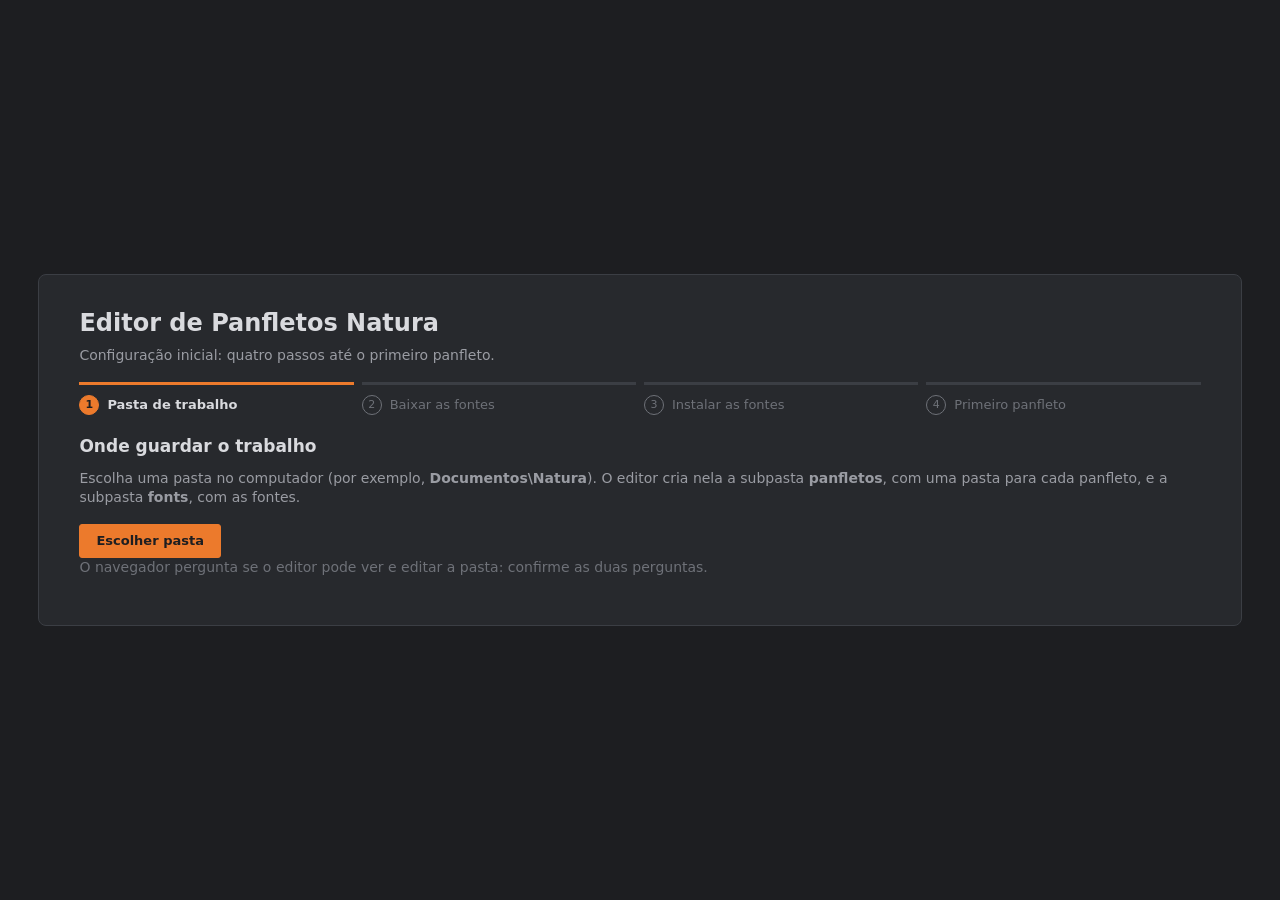
<file: natura/index.html>
<!doctype html>
<html lang="pt-BR">
<head>
<meta charset="utf-8">
<meta name="viewport" content="width=device-width,initial-scale=1">
<title>Editor de Panfletos Natura</title>
<link rel="stylesheet" href="css/app.css">
</head>
<body>
<div id="app"></div>

<script src="vendor/konva.min.js"></script>
<script src="vendor/htm-preact.umd.js"></script>
<script src="biblioteca/natura-friday-1.js"></script>
<script src="biblioteca/natal-1.js"></script>
<script src="biblioteca/dia-das-maes-1.js"></script>
<script src="biblioteca/dia-dos-pais-1.js"></script>

<script src="js/util.js"></script>
<script src="js/normalizar.js"></script>
<script src="js/arquivos.js"></script>
<script src="js/fontes.js"></script>
<script src="js/tipografia.js"></script>
<script src="js/imagens.js"></script>
<script src="js/modelo.js"></script>
<script src="js/artes.js"></script>
<script src="js/estado.js"></script>
<script src="js/componentes.js"></script>
<script src="js/cena.js"></script>
<script src="js/exportar.js"></script>
<script src="js/sincronizar.js"></script>
<script src="js/ui-dialogos.js"></script>
<script src="js/ui-paineis.js"></script>
<script src="js/ui.js"></script>
</body>
</html>
</file>
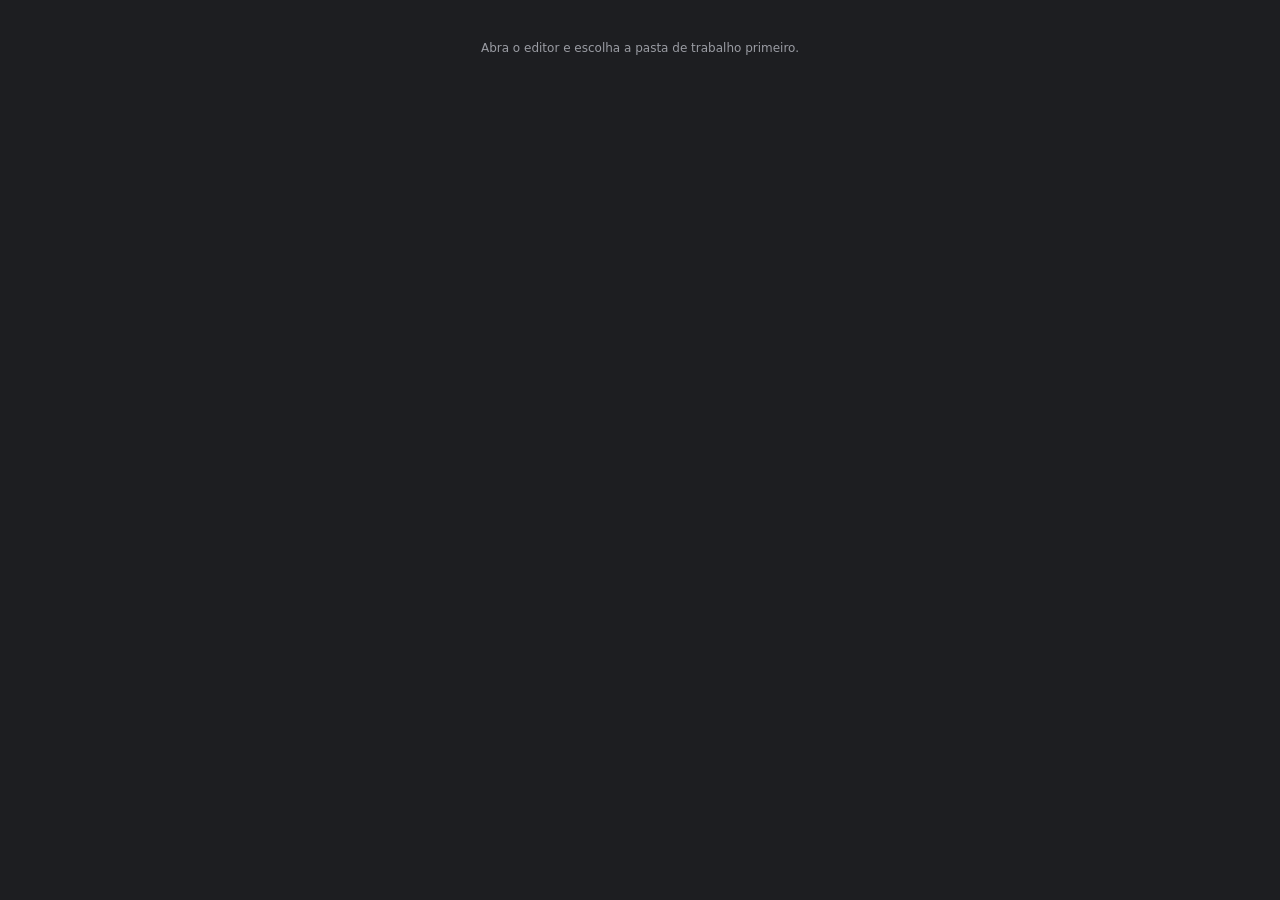
<file: natura/playground.html>
<!doctype html>
<html lang="pt-BR">
<head>
<meta charset="utf-8">
<meta name="viewport" content="width=device-width,initial-scale=1">
<title>Tipografia das ofertas</title>
<link rel="stylesheet" href="css/app.css">
<style>
  body { overflow: auto; }
  .pg { display: grid; grid-template-rows: auto 1fr; min-height: 100vh; }
  .pg-topo { display: flex; align-items: center; gap: 14px; padding: 10px 16px; background: var(--panel); border-bottom: 1px solid var(--line); position: sticky; top: 0; z-index: 2; }
  .pg-topo h1 { font-size: 14px; margin: 0; font-weight: 600; }
  .pg-topo .grow { flex: 1; }
  .pg-variacoes { display: grid; gap: 14px; padding: 14px 16px; grid-template-columns: repeat(var(--n), minmax(320px, 520px)); align-items: start; }
  .pg-var { background: var(--panel); border: 1px solid var(--line); border-radius: 6px; overflow: hidden; }
  .pg-var.em-uso { border-color: var(--ok); }
  .pg-var header { display: flex; align-items: center; gap: 8px; padding: 8px 10px; border-bottom: 1px solid var(--line); }
  .pg-var header b { font-size: 13px; }
  .pg-var header .grow { flex: 1; }
  .pg-var .tag-uso { color: var(--ok); font-size: 11px; }
  .pg-previa { background: #fff; }
  .pg-previa canvas { display: block; width: 100%; height: auto; }
  .pg-previa.zoom { max-height: 62vh; overflow: auto; }
  .pg-previa.zoom canvas { width: calc(var(--zoom) * var(--w)); max-width: none; }
  .pg-ctrl { padding: 8px 10px 12px; display: grid; gap: 10px; }
  .pg-sec h3 { margin: 0 0 4px; font-size: 10px; font-weight: 600; letter-spacing: .06em; text-transform: uppercase; color: var(--fg-faint); }
  .pg-lin { display: grid; grid-template-columns: 96px 1fr 1fr; gap: 6px; align-items: center; margin-bottom: 4px; font-size: 12px; }
  .pg-lin.c2 { grid-template-columns: 96px 1fr; }
  .pg-lin label { color: var(--fg-dim); }
  .pg-lin input, .pg-lin select { width: 100%; min-width: 0; }
  .pg-msg { padding: 40px; text-align: center; color: var(--fg-dim); }
</style>
</head>
<body>
<div id="app"></div>

<script src="vendor/konva.min.js"></script>
<script src="vendor/htm-preact.umd.js"></script>
<script src="js/util.js"></script>
<script src="js/normalizar.js"></script>
<script src="js/arquivos.js"></script>
<script src="js/fontes.js"></script>
<script src="js/tipografia.js"></script>
<script src="js/imagens.js"></script>
<script src="js/modelo.js"></script>
<script src="js/artes.js"></script>
<script src="js/estado.js"></script>
<script src="js/componentes.js"></script>
<script src="js/cena.js"></script>
<script src="js/playground.js"></script>
</body>
</html>
</file>
<file: natura/css/app.css>
/* Editor de Panfletos — interface escura no estilo de editores de imagem */


:root {
  --bg: #1d1e21;
  --panel: #27292d;
  --panel-2: #303237;
  --field: #1a1b1e;
  --line: #3b3e44;
  --line-soft: #33363b;
  --fg: #d9dade;
  --fg-dim: #9a9ca3;
  --fg-faint: #6e7178;
  --accent: #ec7a2c;
  --accent-ink: #1d1e21;
  --sel: #3d8bfd;
  --danger: #e5534b;
  --ok: #57ab5a;
  --ok-hover: #68bd6b;
  --warn: #d6a23a;
  --canvas: #3a3c41;
  --ui: 'Segoe UI', system-ui, -apple-system, sans-serif;
  color-scheme: dark;
}

* { box-sizing: border-box; }
html, body { height: 100%; margin: 0; }
body { background: var(--bg); color: var(--fg); font: 12px/1.4 var(--ui); overflow: hidden; user-select: none; }
#app { height: 100%; }
button, input, select, textarea { font: inherit; color: inherit; }
input, select, textarea { user-select: text; }
:focus-visible { outline: 2px solid var(--sel); outline-offset: 1px; }

/* ---------- Estrutura ---------- */
.app { display: grid; height: 100%; grid-template-rows: 30px 1fr 24px; grid-template-columns: 40px 1fr 300px; grid-template-areas: "menu menu menu" "tools main dock" "status status status"; }
.menubar { grid-area: menu; display: flex; align-items: center; gap: 2px; padding: 0 8px; background: var(--panel); border-bottom: 1px solid var(--line); }
.menubar .brand { display: flex; align-items: center; gap: 6px; font-weight: 600; margin-right: 10px; color: var(--fg); }
.menubar .brand i { width: 14px; height: 14px; border-radius: 50% 50% 50% 0; background: var(--accent); display: inline-block; }
.menu { position: relative; }
.menu > button { background: none; border: 0; padding: 4px 9px; border-radius: 3px; cursor: default; }
.menu > button:hover, .menu.open > button { background: var(--panel-2); }
.menu > button.verde { background: var(--ok); color: var(--accent-ink); font-weight: 600; margin-left: 6px; }
.menu > button.verde:hover:not(:disabled) { background: var(--ok-hover); }
.menu > button.verde:disabled { opacity: .45; }
.menu-list { position: absolute; top: 100%; left: 0; z-index: 50; min-width: 230px; background: var(--panel-2); border: 1px solid var(--line); border-radius: 4px; padding: 4px 0; box-shadow: 0 8px 24px rgba(0,0,0,.45); }
.menu-list button { display: flex; width: 100%; justify-content: space-between; gap: 16px; background: none; border: 0; padding: 5px 14px; text-align: left; cursor: default; }
.menu-list button:hover:not(:disabled) { background: var(--sel); color: #fff; }
.menu-list button:disabled { color: var(--fg-faint); }
.menu-list kbd { font: 11px var(--ui); color: var(--fg-dim); }
.menu-list button:hover:not(:disabled) kbd { color: #fff; }
.menu-list hr { border: 0; border-top: 1px solid var(--line); margin: 4px 0; }

.toolbar { grid-area: tools; background: var(--panel); border-right: 1px solid var(--line); display: flex; flex-direction: column; align-items: center; gap: 2px; padding-top: 6px; }
.tool { width: 30px; height: 30px; display: grid; place-items: center; background: none; border: 1px solid transparent; border-radius: 4px; color: var(--fg-dim); cursor: default; }
.tool:hover { background: var(--panel-2); color: var(--fg); }
.tool.on { background: var(--field); border-color: var(--line); color: var(--fg); }
.tool svg { width: 17px; height: 17px; }
.toolbar .sep { width: 22px; border-top: 1px solid var(--line); margin: 4px 0; }

.main { grid-area: main; display: grid; grid-template-rows: 30px 1fr; min-width: 0; min-height: 0; }
.tabs { display: flex; align-items: flex-end; gap: 1px; background: var(--bg); padding: 0 6px; border-bottom: 1px solid var(--line); }
.tab { background: var(--panel); border: 1px solid var(--line); border-bottom: 0; padding: 5px 16px; border-radius: 4px 4px 0 0; color: var(--fg-dim); cursor: default; position: relative; top: 1px; }
.tab.on { background: var(--canvas); color: var(--fg); }
.viewport { position: relative; background: var(--canvas); overflow: hidden; min-height: 0; }
.viewport.hand { cursor: grab; }
.viewport.hand.panning { cursor: grabbing; }
.viewport.zoom { cursor: zoom-in; }
.viewport .drop-hint { position: absolute; inset: 0; border: 2px dashed var(--accent); pointer-events: none; }

.dock { grid-area: dock; background: var(--panel); border-left: 1px solid var(--line); display: grid; grid-template-rows: minmax(0, 1.25fr) minmax(0, 1fr); min-height: 0; }
.dock-section { display: grid; grid-template-rows: 28px 1fr; min-height: 0; border-bottom: 1px solid var(--line); }
.dock-tabs { display: flex; background: var(--bg); border-bottom: 1px solid var(--line); }
.dock-tabs button { background: none; border: 0; border-right: 1px solid var(--line-soft); padding: 0 12px; color: var(--fg-dim); cursor: default; }
.dock-tabs button.on { background: var(--panel); color: var(--fg); box-shadow: inset 0 2px 0 var(--accent); }
.dock-body { overflow: auto; padding: 10px; min-height: 0; }

.statusbar { grid-area: status; display: flex; align-items: center; gap: 18px; padding: 0 10px; background: var(--panel); border-top: 1px solid var(--line); color: var(--fg-dim); font-size: 11px; }
.statusbar .grow { flex: 1; }
.statusbar .saved { color: var(--ok); }
.statusbar .dirty { color: var(--warn); }
.statusbar .err { color: var(--danger); }

/* ---------- Campos ---------- */
.group { margin-bottom: 14px; }
.group-title { font-size: 11px; text-transform: uppercase; letter-spacing: .06em; color: var(--fg-faint); margin: 0 0 6px; display: flex; justify-content: space-between; align-items: center; }
.field { display: grid; grid-template-columns: 92px 1fr; align-items: center; gap: 6px; margin-bottom: 6px; }
.field > label { color: var(--fg-dim); }
.field.stack { grid-template-columns: 1fr; }
.row { display: flex; gap: 6px; align-items: center; }
.row > * { min-width: 0; }
.grow { flex: 1; }
input[type=text], input[type=number], input[type=date], input[type=url], select, textarea { width: 100%; background: var(--field); border: 1px solid var(--line); border-radius: 3px; padding: 4px 6px; outline: none; }
input:focus, select:focus, textarea:focus { border-color: var(--sel); }
textarea { resize: vertical; min-height: 54px; }
input[type=number] { font-variant-numeric: tabular-nums; }
input[type=color] { width: 30px; height: 24px; padding: 0; border: 1px solid var(--line); border-radius: 3px; background: var(--field); }
input[type=range] { width: 100%; accent-color: var(--accent); }
input[type=checkbox] { accent-color: var(--accent); }
.color-field { display: flex; gap: 6px; align-items: center; }
.color-field input[type=text] { font-family: Consolas, monospace; }

.btn { background: var(--panel-2); border: 1px solid var(--line); border-radius: 3px; padding: 4px 10px; cursor: default; white-space: nowrap; }
a.btn { color: var(--fg); text-decoration: none; display: inline-block; }
.btn:hover:not(:disabled) { border-color: #555960; background: #383a40; }
.btn:disabled { opacity: .45; }
.btn.primary { background: var(--accent); border-color: var(--accent); color: var(--accent-ink); font-weight: 600; }
.btn.primary:hover:not(:disabled) { background: #f28a41; border-color: #f28a41; }
a.btn.verde, .btn.verde { background: var(--ok); border-color: var(--ok); color: var(--accent-ink); font-weight: 600; }
.btn.verde:hover:not(:disabled) { background: var(--ok-hover); border-color: var(--ok-hover); }
.btn.danger { color: #ffb4ae; }
.btn.small { padding: 2px 7px; font-size: 11px; }
.btn.icon { padding: 3px 6px; }
.btns { display: flex; flex-wrap: wrap; gap: 6px; }
.hint { color: var(--fg-faint); font-size: 11px; margin: 4px 0 8px; }
.warn-text { color: var(--warn); }
.err-text { color: var(--danger); }
.seg { display: inline-flex; border: 1px solid var(--line); border-radius: 3px; overflow: hidden; }
.seg button { background: var(--field); border: 0; padding: 3px 10px; border-right: 1px solid var(--line); cursor: default; }
.seg button:last-child { border-right: 0; }
.seg button.on { background: var(--accent); color: var(--accent-ink); font-weight: 600; }

/* ---------- Camadas ---------- */
.layers { display: flex; flex-direction: column; gap: 1px; }
.layer { display: grid; grid-template-columns: 22px 1fr auto; align-items: center; gap: 6px; padding: 4px 6px; border-radius: 3px; background: var(--panel-2); cursor: default; }
.layer.on { background: #2f4f7f; }
.layer .eye { background: none; border: 0; color: var(--fg-dim); padding: 0; cursor: default; }
.layer .eye.off { color: var(--fg-faint); opacity: .5; }
.layer .name { overflow: hidden; text-overflow: ellipsis; white-space: nowrap; }
.layer .acts { display: flex; gap: 2px; opacity: 0; }
.layer:hover .acts, .layer.on .acts { opacity: 1; }
.layer .acts button { background: none; border: 0; color: var(--fg-dim); padding: 0 3px; cursor: default; }
.layer .acts button:hover { color: var(--fg); }
.layer .lock { color: var(--fg-faint); font-size: 10px; }

/* ---------- Bibliotecas ---------- */
.lib-grid { display: grid; grid-template-columns: repeat(2, minmax(0, 1fr)); gap: 6px; }
.lib-item { background: var(--panel-2); border: 1px solid var(--line); border-radius: 4px; padding: 6px; display: flex; flex-direction: column; align-items: center; gap: 4px; cursor: grab; text-align: center; }
.lib-item:hover { border-color: var(--accent); }
.lib-item .prev { height: 54px; width: 100%; display: grid; place-items: center; background: #ece9e4; border-radius: 3px; overflow: hidden; }
.lib-item .prev canvas, .lib-item .prev img { max-width: 100%; max-height: 54px; }
.lib-item span { font-size: 11px; color: var(--fg-dim); }
.art-card { background: var(--panel-2); border: 1px solid var(--line); border-radius: 4px; overflow: hidden; margin-bottom: 8px; }
.art-card img { display: block; width: 100%; height: 64px; object-fit: cover; }
.art-card .body { padding: 6px 8px; display: flex; justify-content: space-between; align-items: center; gap: 6px; }
.art-assets { display: flex; gap: 6px; padding: 0 8px 8px; }
.art-assets .asset { flex: 1; border: 1px solid var(--line); border-radius: 3px; background: var(--field); padding: 4px; cursor: grab; text-align: center; font-size: 10px; color: var(--fg-dim); }
.art-assets .asset img { display: block; width: 100%; height: 42px; object-fit: contain; margin-bottom: 2px; }

/* ---------- Ofertas ---------- */
.offer { display: grid; grid-template-columns: 44px 1fr; gap: 8px; padding: 6px; border: 1px solid var(--line); border-radius: 4px; background: var(--panel-2); margin-bottom: 6px; cursor: grab; }
.offer.placed { opacity: .55; cursor: default; }
.offer .thumb { width: 44px; height: 44px; border-radius: 3px; background: #fff; display: grid; place-items: center; overflow: hidden; }
.offer .thumb img { max-width: 100%; max-height: 100%; }
.offer .t { font-weight: 600; line-height: 1.25; }
.offer .p { color: var(--fg-dim); font-variant-numeric: tabular-nums; }
.offer .where { color: var(--fg-faint); font-size: 11px; }

/* ---------- Produtos da célula ---------- */
.prod { border: 1px solid var(--line); border-radius: 4px; padding: 8px; margin-bottom: 8px; background: var(--panel-2); }
.prod.on { border-color: var(--sel); }
.prod-head { display: flex; gap: 8px; align-items: center; margin-bottom: 6px; }
.prod-head .thumb { width: 46px; height: 46px; background: #fff; border-radius: 3px; display: grid; place-items: center; overflow: hidden; flex: none; }
.prod-head .thumb img { max-width: 100%; max-height: 100%; }
.prod-head .code { font-weight: 600; font-variant-numeric: tabular-nums; }
.gallery { display: grid; grid-template-columns: repeat(4, 1fr); gap: 4px; margin: 6px 0; }
.gallery button { aspect-ratio: 1; background: #fff; border: 2px solid transparent; border-radius: 3px; padding: 0; overflow: hidden; cursor: default; }
.gallery button.on { border-color: var(--accent); }
.gallery button img { width: 100%; height: 100%; object-fit: contain; }
.gallery .empty { grid-column: 1 / -1; color: var(--fg-faint); }

/* ---------- Diálogos ---------- */
.modal-back { position: fixed; inset: 0; background: rgba(0,0,0,.55); display: grid; place-items: center; z-index: 100; }
.modal { background: var(--panel); border: 1px solid var(--line); border-radius: 6px; box-shadow: 0 20px 60px rgba(0,0,0,.6); width: min(920px, 94vw); max-height: 90vh; display: grid; grid-template-rows: auto 1fr auto; }
.modal.narrow { width: min(520px, 94vw); }
.modal header { padding: 12px 16px; border-bottom: 1px solid var(--line); display: flex; justify-content: space-between; align-items: center; }
.modal header h2 { font-size: 14px; margin: 0; font-weight: 600; }
.modal header .x { background: none; border: 0; color: var(--fg-dim); font-size: 18px; line-height: 1; cursor: default; }
.modal .body { padding: 14px 16px; overflow: auto; min-height: 0; }
.modal footer { padding: 10px 16px; border-top: 1px solid var(--line); display: flex; gap: 8px; justify-content: flex-end; align-items: center; }
.modal footer .note { margin-right: auto; color: var(--fg-dim); }
.cols-2 { display: grid; grid-template-columns: 1fr 1fr; gap: 18px; }
.table-wrap { overflow: auto; max-height: 260px; border: 1px solid var(--line); border-radius: 4px; }
table.tbl { border-collapse: collapse; width: 100%; font-size: 11.5px; }
.tbl th, .tbl td { padding: 4px 8px; border-bottom: 1px solid var(--line-soft); text-align: left; vertical-align: top; }
.tbl th { position: sticky; top: 0; background: var(--panel-2); color: var(--fg-dim); font-weight: 600; }
.tbl td.num { font-variant-numeric: tabular-nums; white-space: nowrap; }
.tbl .light { color: var(--fg-dim); }
.badge { display: inline-block; padding: 0 6px; border-radius: 9px; background: var(--accent); color: var(--accent-ink); font-size: 10px; font-weight: 700; }

/* Escolha gráfica do grid */
.tpl { background: var(--panel-2); border: 1px solid var(--line); border-radius: 6px; padding: 10px; }
.tpl h3 { margin: 0 0 8px; font-size: 12px; display: flex; justify-content: space-between; align-items: center; }
.tpl-page { aspect-ratio: 2550 / 3578; max-height: 330px; margin: 8px auto 0; background: #f2e6dc; border-radius: 3px; position: relative; padding: 13% 5% 8%; }
.tpl-page .hdr { position: absolute; left: 0; right: 0; top: 0; height: 11%; background: #ec6a26; border-radius: 3px 3px 0 0; }
.tpl-grid { display: grid; gap: 4px; height: 100%; }
.tpl-cell { background: #fff; border: 1px solid #cdbfb3; border-radius: 2px; display: grid; place-items: center; color: #8b7d72; font-size: 10px; font-weight: 600; cursor: pointer; }
.tpl-cell:hover { border-color: var(--accent); }
.tpl-cell.removed { background: repeating-linear-gradient(45deg, #e6d8cc, #e6d8cc 4px, #efe3d8 4px, #efe3d8 8px); color: transparent; border-style: dashed; }
.tpl-cell.banner { background: #2c3b2f; color: #f0a070; border: 0; }
.tpl-cell.span { background: #fff7f0; }
.progress { height: 6px; background: var(--field); border-radius: 3px; overflow: hidden; }
.progress i { display: block; height: 100%; background: var(--accent); transition: width .2s; }

/* Tela inicial */
.welcome { height: 100%; display: grid; place-items: center; background: var(--bg); }
.welcome .card { width: min(560px, 92vw); background: var(--panel); border: 1px solid var(--line); border-radius: 8px; padding: 28px; }
.welcome h1 { font-size: 20px; margin: 0 0 6px; }
.welcome p { color: var(--fg-dim); margin: 0 0 16px; font-size: 13px; }
.welcome .projects { margin: 14px 0; display: flex; flex-direction: column; gap: 6px; max-height: 300px; overflow: auto; }
.welcome .proj { display: flex; justify-content: space-between; align-items: center; padding: 8px 10px; border: 1px solid var(--line); border-radius: 4px; background: var(--panel-2); cursor: default; }
.welcome .proj:hover { border-color: var(--accent); }
.welcome .proj small { color: var(--fg-faint); }
/* Configuração guiada */
.welcome .ok-text { color: var(--ok); }
.welcome .err-text { color: var(--danger); }
.welcome .hint { color: var(--fg-faint); font-size: 11px; }
.welcome .card.guia { width: min(1240px, 94vw); max-height: 96vh; overflow: auto; padding: 32px 40px; }
.welcome .card.guia h1 { font-size: 24px; }
.welcome .card.guia p, .welcome .card.guia .guia-lista { font-size: 14px; }
.welcome .card.guia .btn { padding: 7px 16px; font-size: 13px; }
.welcome h2 { font-size: 17px; margin: 0 0 10px; }
.passos { list-style: none; display: grid; grid-template-columns: repeat(4, 1fr); gap: 8px; margin: 0 0 20px; padding: 0; }
.passo { width: 100%; display: flex; align-items: center; gap: 8px; padding: 10px 0 0; border: 0; border-top: 3px solid var(--line); background: none; color: var(--fg-faint); font: inherit; font-size: 13px; text-align: left; cursor: pointer; }
.passo:disabled { cursor: default; }
.passo.feito { color: var(--fg-dim); border-top-color: var(--accent); }
.passo.atual { color: var(--fg); border-top-color: var(--accent); font-weight: 600; }
.passo .n { flex: none; display: grid; place-items: center; width: 20px; height: 20px; border-radius: 50%; border: 1px solid currentColor; font-size: 11px; }
.passo.feito .n, .passo.atual .n { background: var(--accent); border-color: var(--accent); color: var(--accent-ink); }
.guia-lista { margin: 0 0 14px; padding-left: 20px; color: var(--fg-dim); font-size: 13px; display: grid; gap: 6px; }
.guia-video { display: block; width: auto; max-width: 100%; max-height: max(240px, calc(96vh - 440px)); margin: 0 auto 16px; border: 1px solid var(--line); border-radius: 6px; }
@media (max-width: 560px) { .passos { grid-template-columns: repeat(2, 1fr); } }

.toast { position: fixed; bottom: 36px; left: 50%; transform: translateX(-50%); background: var(--panel-2); border: 1px solid var(--line); padding: 8px 14px; border-radius: 4px; box-shadow: 0 6px 20px rgba(0,0,0,.4); z-index: 200; }
.toast.err { border-color: var(--danger); }

@media (prefers-reduced-motion: reduce) { * { transition: none !important; } }

/* Artes: recorte do cabeçalho, cores inferidas, resumo do "Salvar arte" */
.art-card.atual { border-color: var(--accent); }
.recorte canvas { display: block; width: 100%; height: auto; border: 1px solid var(--line); border-radius: 3px; background: var(--field); touch-action: none; }
.recorte canvas.pode-mover { cursor: move; }
.amostra { display: inline-flex; align-items: center; gap: 6px; font-size: 11px; color: var(--fg-dim); }
.amostra i { width: 16px; height: 16px; border-radius: 3px; border: 1px solid var(--line); display: inline-block; }
.gerador textarea { font-size: 11px; line-height: 1.4; }
.resumo { display: grid; grid-template-columns: repeat(3, 1fr); gap: 8px; }
.resumo-item { display: grid; gap: 4px; font-size: 11px; color: var(--fg-dim); text-align: center; }
.resumo-item img, .resumo-item .vazio { width: 100%; height: 48px; object-fit: contain; background: var(--field); border: 1px solid var(--line); border-radius: 3px; }
.resumo-item .vazio { display: grid; place-items: center; color: var(--fg-faint); }
.recorte canvas { max-width: 300px; margin: 0 auto; }
.recorte .rot { margin: 0; width: 42px; }
.art-card img { object-position: top; }
.art-assets .asset img { object-position: top; }

/* Instalar fontes */
.ok-text { color: var(--ok); }
.fontes-lista { display: grid; gap: 6px; }
.fonte-item { display: grid; gap: 4px; padding: 8px 10px; background: var(--field); border: 1px solid var(--line); border-radius: 4px; }
.fonte-item b { font-size: 14px; }
.fonte-item small { color: var(--fg-faint); margin-left: 4px; }
.pesos { display: flex; flex-wrap: wrap; gap: 6px; font-size: 11px; }
.peso.ok { color: var(--ok); }
.peso.falta { color: var(--danger); }
.soltar { display: grid; place-items: center; min-height: 64px; margin-top: 10px; padding: 10px; border: 1px dashed var(--line); border-radius: 4px; color: var(--fg-dim); font-size: 12px; text-align: center; cursor: pointer; }
.soltar:hover, .soltar.on { border-color: var(--accent); color: var(--fg); }

/* Sincronizar planilha */
.sinc { display: grid; gap: 10px; margin-top: 6px; }
.sinc-bloco { padding: 8px 10px; background: var(--field); border: 1px solid var(--line); border-radius: 4px; }
.sinc-bloco.err { border-color: var(--danger); }
.sinc-bloco.err > b { color: var(--danger); }
.sinc-bloco ul { margin: 6px 0 0; padding-left: 18px; color: var(--fg-dim); font-size: 12px; display: grid; gap: 2px; max-height: 180px; overflow: auto; }
</file>
